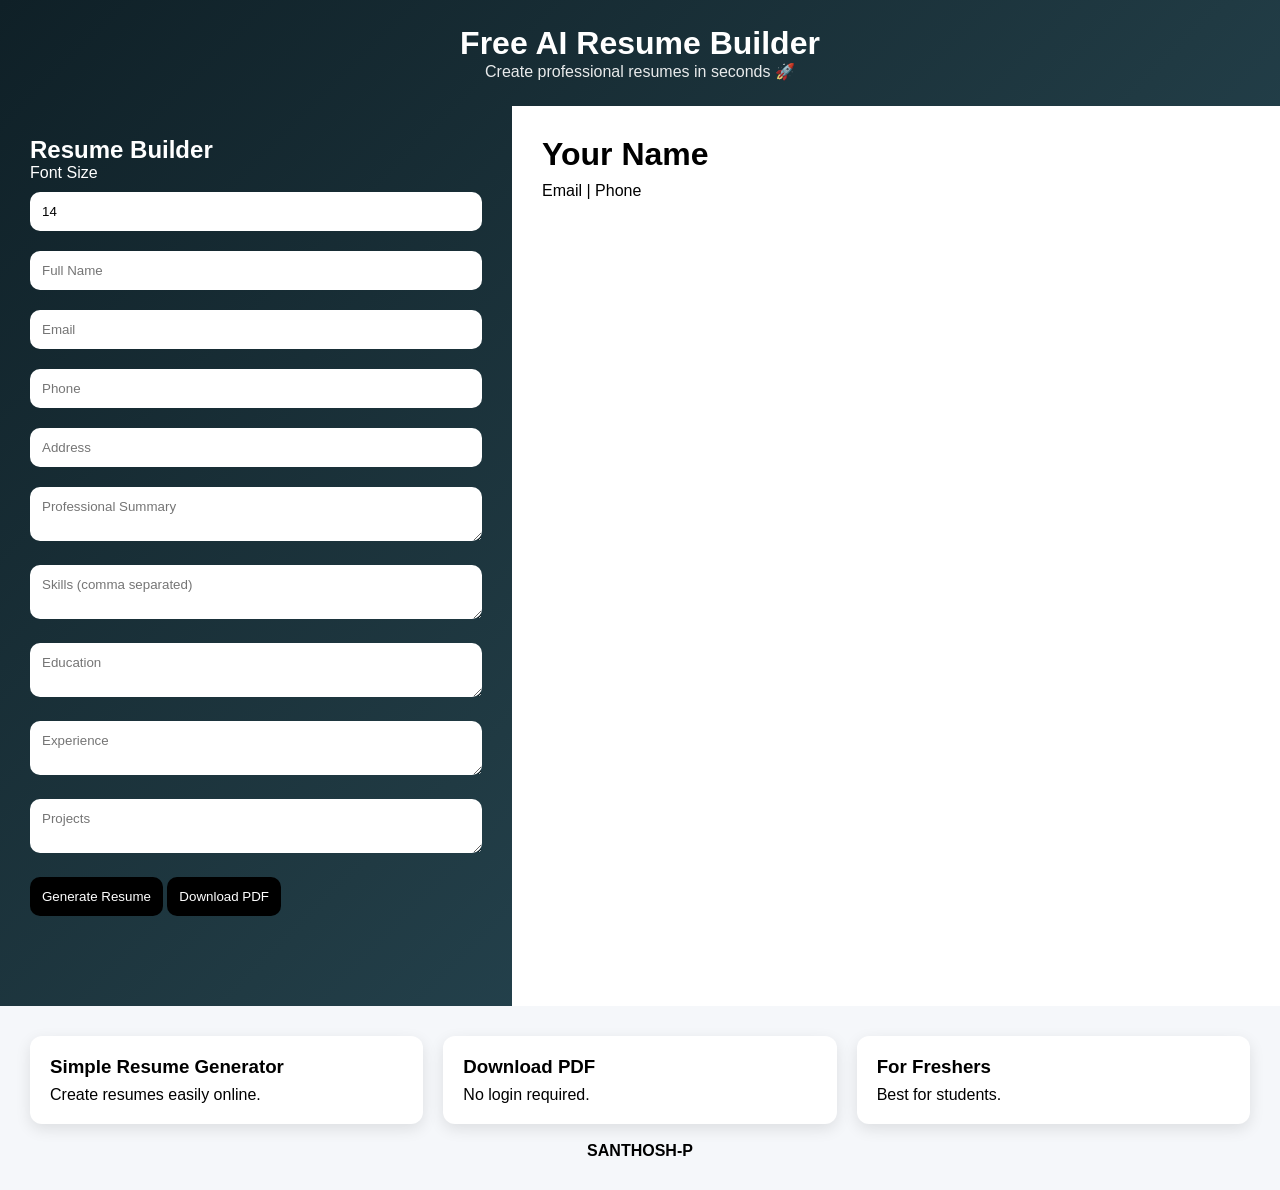
<file: index.html>
<!DOCTYPE html>
<html lang="en">
<head>
<meta name="description" content="Free AI resume builder for students and freshers in India. Create resume online and download PDF instantly without login.">

<meta name="keywords" content="
free ai resume builder,
resume builder for students,
resume builder for freshers india,
resume generator online free,
resume pdf generator without login
">
<meta charset="UTF-8">
<meta name="viewport" content="width=device-width, initial-scale=1.0">
<title>Free AI Resume Builder for Students | Resume Generator Online PDF India</title>

<link rel="stylesheet" href="style.css">

<style>
/* 🔥 HEADER */
.header{
  text-align:center;
  padding:25px;
  color:white;
}
.header h1{
  font-size:32px;
}
.header p{
  opacity:0.9;
}

/* 🔥 FOOTER */
.footer{
  background:#f5f7fa;
  padding:30px;
}
.footer-container{
  display:flex;
  gap:20px;
  flex-wrap:wrap;
}
.footer-card{
  flex:1;
  min-width:250px;
  background:white;
  padding:20px;
  border-radius:12px;
  box-shadow:0 5px 15px rgba(0,0,0,0.1);
}
.footer-card h3{
  margin-bottom:8px;
}
</style>

</head>

<body>

<!-- 🔥 HEADER ADDED -->
<div class="header">
  <h1>Free AI Resume Builder</h1>
  <p>Create professional resumes in seconds 🚀</p>
</div>

<div class="container">

<div class="form-section">
<h2>Resume Builder</h2>

<label>Font Size</label>
<input type="number" id="fontsize" placeholder="Font size (e.g. 14)" value="14">

<input type="text" id="name" placeholder="Full Name">
<input type="text" id="email" placeholder="Email">
<input type="text" id="phone" placeholder="Phone">
<input type="text" id="address" placeholder="Address">

<textarea id="summary" placeholder="Professional Summary"></textarea>
<textarea id="skills" placeholder="Skills (comma separated)"></textarea>
<textarea id="education" placeholder="Education"></textarea>
<textarea id="experience" placeholder="Experience"></textarea>
<textarea id="projects" placeholder="Projects"></textarea>

<button onclick="generateResume()">Generate Resume</button>
<button onclick="downloadPDF()">Download PDF</button>

</div>

<div class="preview-section">
<div id="resume" class="resume">
<h1>Your Name</h1>
<p>Email | Phone</p>
</div>
</div>

</div>

<!-- 🔥 FOOTER ADDED -->
<div class="footer">
  <div class="footer-container">

    <div class="footer-card">
      <h3>Simple Resume Generator</h3>
      <p>Create resumes easily online.</p>
    </div>

    <div class="footer-card">
      <h3>Download PDF</h3>
      <p>No login required.</p>
    </div>

    <div class="footer-card">
      <h3>For Freshers</h3>
      <p>Best for students.</p>
    </div>

  </div>
  <div>
    <br>
    <center><h3></h3></center>
    <center><h4>SANTHOSH-P</h4></center>
    
  </div>
</div>

<script src="script.js"></script>

</body>
</html>
</file>
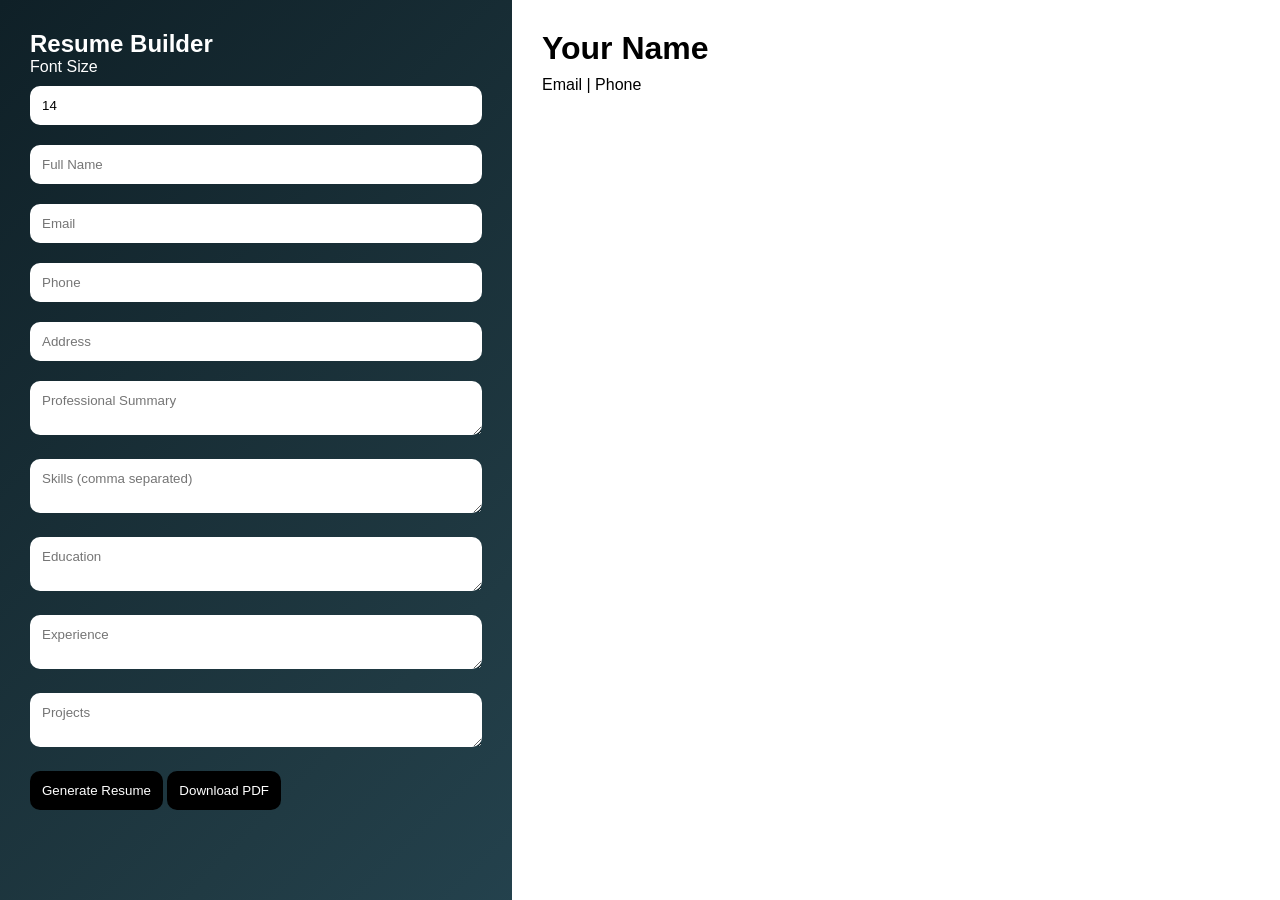
<file: inner.html>
<!DOCTYPE html>
<html lang="en">
<head>

<meta charset="UTF-8">
<meta name="viewport" content="width=device-width, initial-scale=1.0">
<title>Resume</title>

<link rel="stylesheet" href="style.css">
</head>

<body>

<div class="container">

<div class="form-section">
<h2>Resume Builder</h2>
<label>Font Size</label>
<input type="number" id="fontsize" placeholder="Font size (e.g. 14)" value="14">

<input type="text" id="name" placeholder="Full Name">
<input type="text" id="email" placeholder="Email">
<input type="text" id="phone" placeholder="Phone">
<input type="text" id="address" placeholder="Address">

<textarea id="summary" placeholder="Professional Summary"></textarea>
<textarea id="skills" placeholder="Skills (comma separated)"></textarea>
<textarea id="education" placeholder="Education"></textarea>
<textarea id="experience" placeholder="Experience"></textarea>
<textarea id="projects" placeholder="Projects"></textarea>

<button onclick="generateResume()">Generate Resume</button>
<button onclick="downloadPDF()">Download PDF</button>

</div>

<div class="preview-section">
<div id="resume" class="resume">
<h1>Your Name</h1>
<p>Email | Phone</p>
</div>
</div>

</div>
<script src="script.js"></script>

</body>
</html>
</file>
<file: style.css>
*{
  margin:0;
  padding:0;
  box-sizing:border-box;
  font-family:Arial, sans-serif;
}

body{
  background:linear-gradient(135deg,#0f2027,#203a43,#2c5364);
}
.container{
  display:flex;
  flex-wrap:wrap;
}

.form-section{
  width:40%;
  padding:30px;
  color:white;
}
.preview-section{
  width:60%;
  padding:30px;
  background:white;
  color:black;
  min-height:100vh;
}

input,textarea{
  width:100%;
  margin:10px 0;
  padding:12px;
  border-radius:10px;
  border:none;
}
button{
  padding:12px;
  margin-top:10px;
  border:none;
  background:black;
  color:white;
  cursor:pointer;
  border-radius:10px;
}

/* RESUME DESIGN */
.resume{
  max-width:800px;
  margin:auto;
}

/* NAME */
.resume h1{
  font-size:32px;
  font-weight:bold;
  margin-bottom:5px;
}

/* 🔥 IMPORTANT: allow dynamic font size */
.resume p{
  font-size:inherit;
  margin:5px 0;
  line-height:1.6;
}

/* 🔥 SECTION TITLE (CLEAN LINE STYLE) */
.section-title{
  margin-top:20px;
  font-size:16px;
  font-weight:bold;
  letter-spacing:1px;
  border-bottom:2px solid black;
  padding-bottom:5px;
}

@page {
  margin: 0;
}

@media print {

  body{
    background:white !important;
  }

  html, body {
    margin:0;
    padding:0;
  }

  body * {
    visibility: hidden;
  }

  #resume, #resume * {
    visibility: visible;
  }

  #resume {
    position:absolute;
    top:0;
    left:0;
    width:210mm;
    min-height:297mm;
    padding:20mm;
    background:white;
    color:black;
  }

}
</file>
